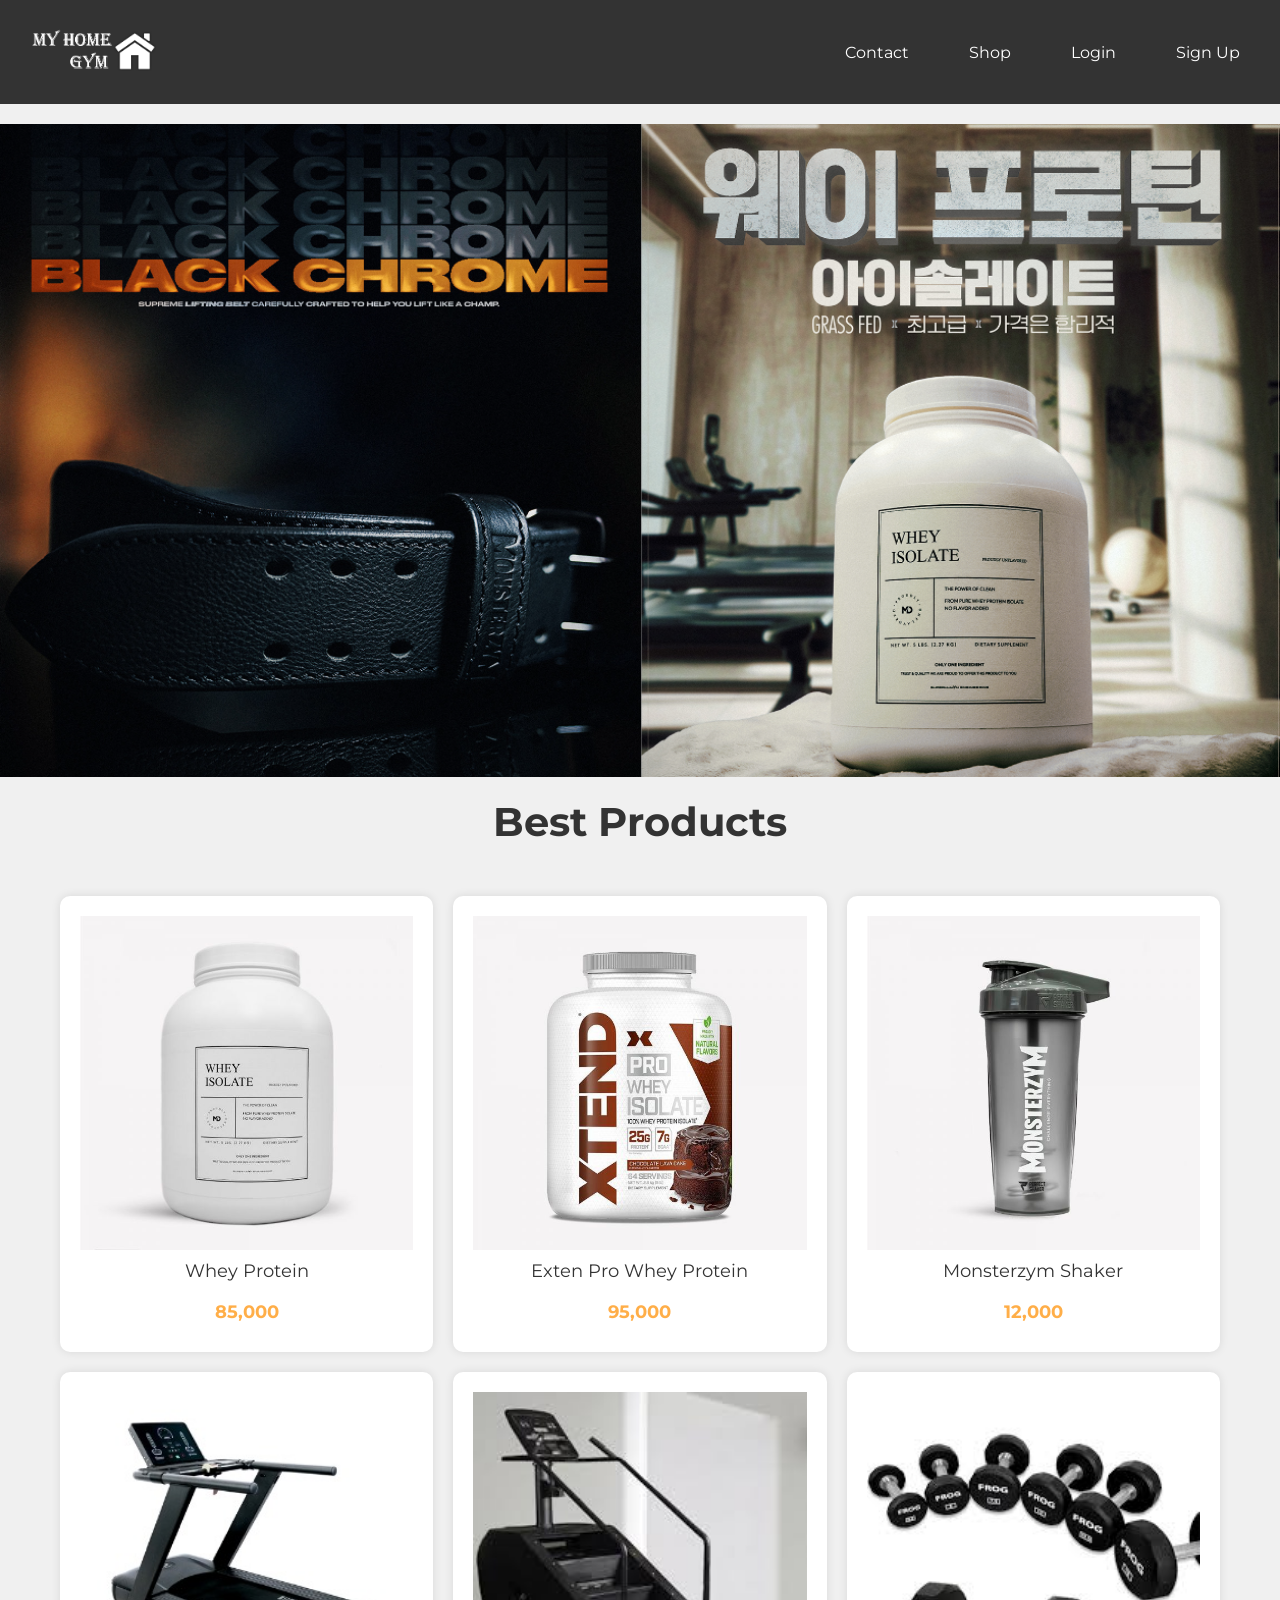
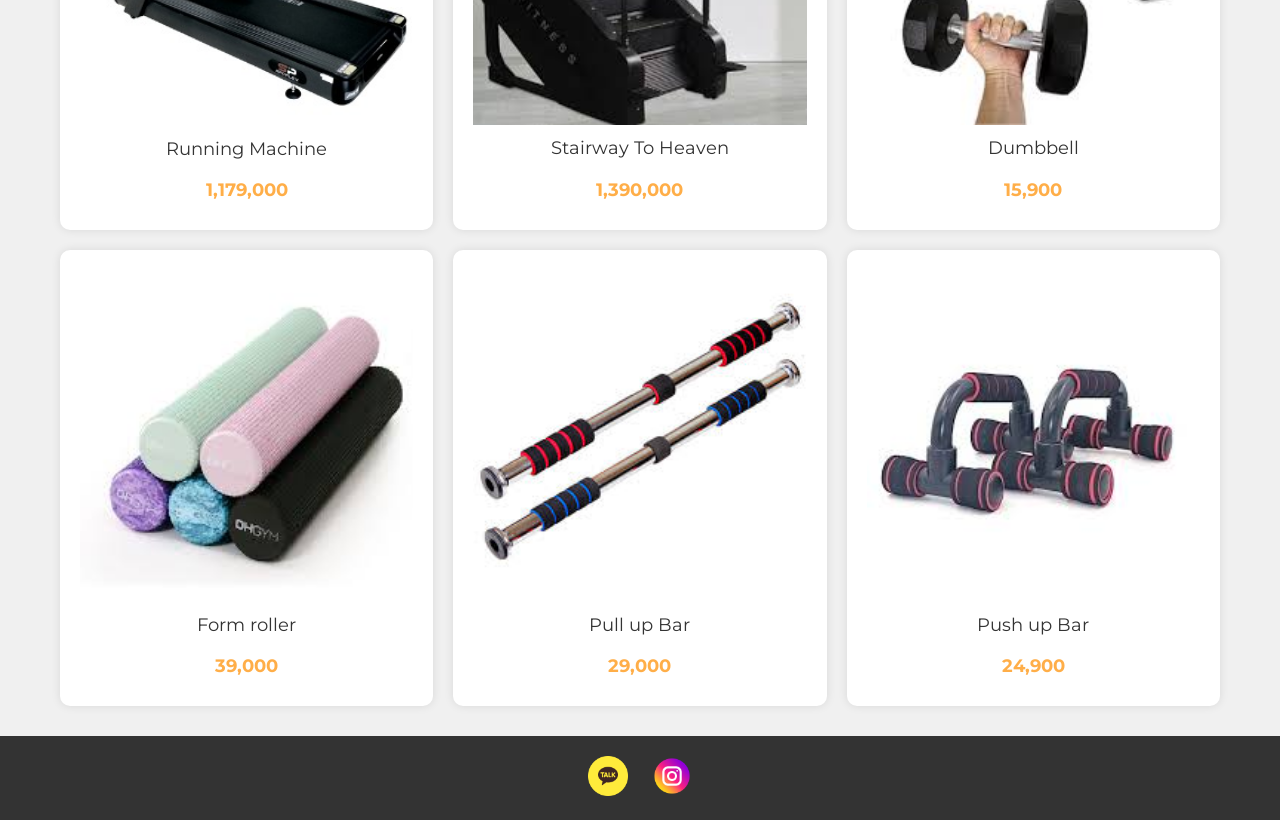
<file: nginx/main/index.html>
<!DOCTYPE html>
<html lang="ko">
<head>
  <title>My Home GYM</title>
  <meta charset="utf-8" />
  <link href="https://fonts.googleapis.com/css2?family=Montserrat:wght@400;600&display=swap" rel="stylesheet" />
  <link href="style.css" rel="stylesheet" />
</head>
<body>
  <div class="navbar">
    <a class="logo" href="#">
      <img src="logo.png" height="40px" alt="Logo">
    </a>
    <ul>
      <li><a href="#">Contact</a></li>
      <li><a href="#">Shop</a></li>
      <li><a href="login.html">Login</a></li>
      <li><a href="signup.html">Sign Up</a></li>
    </ul>
  </div>
  
  <img class="hero_header" src="main.png" alt="Hero Image">
  <h1>Best Products</h1>
  <div class="products">
    <a href="#">
      <img src="item1.jpg" alt="Whey Protein">
      <p>Whey Protein</p>
      <p class="price">85,000</p>
    </a>
    <a href="#">
      <img src="item2.jpg" alt="Exten Pro Whey Protein">
      <p>Exten Pro Whey Protein</p>
      <p class="price">95,000</p>
    </a>
    <a href="#">
      <img src="item3.jpg" alt="Monsterzym Shaker">
      <p>Monsterzym Shaker</p>
      <p class="price">12,000</p>
    </a>
    <a href="#">
      <img src="item4.jpg" alt="Running Machine">
      <p>Running Machine</p>
      <p class="price">1,179,000</p>
    </a>
    <a href="#">
      <img src="item5.jpg" alt="Stairway To Heaven">
      <p>Stairway To Heaven</p>
      <p class="price">1,390,000</p>
    </a>
    <a href="#">
      <img src="item6.jpg" alt="Dumbbell">
      <p>Dumbbell</p>
      <p class="price">15,900</p>
    </a>
    <a href="#">
      <img src="item7.jpg" alt="Form roller">
      <p>Form roller</p>
      <p class="price">39,000</p>
    </a>
    <a href="#">
      <img src="item8.jpg" alt="Pull up Bar">
      <p>Pull up Bar</p>
      <p class="price">29,000</p>
    </a>
    <a href="#">
      <img src="item9.jpg" alt="Push up Bar">
      <p>Push up Bar</p>
      <p class="price">24,900</p>
    </a>
    <div class="clearfix"></div>
  </div>
  
  <div class="footer">
    <a href="#"><img src="sns1.png" alt="SNS Icon"></a>
    <a href="#"><img src="sns2.png" alt="SNS Icon"></a>
  </div>
</body>
</html>
</file>
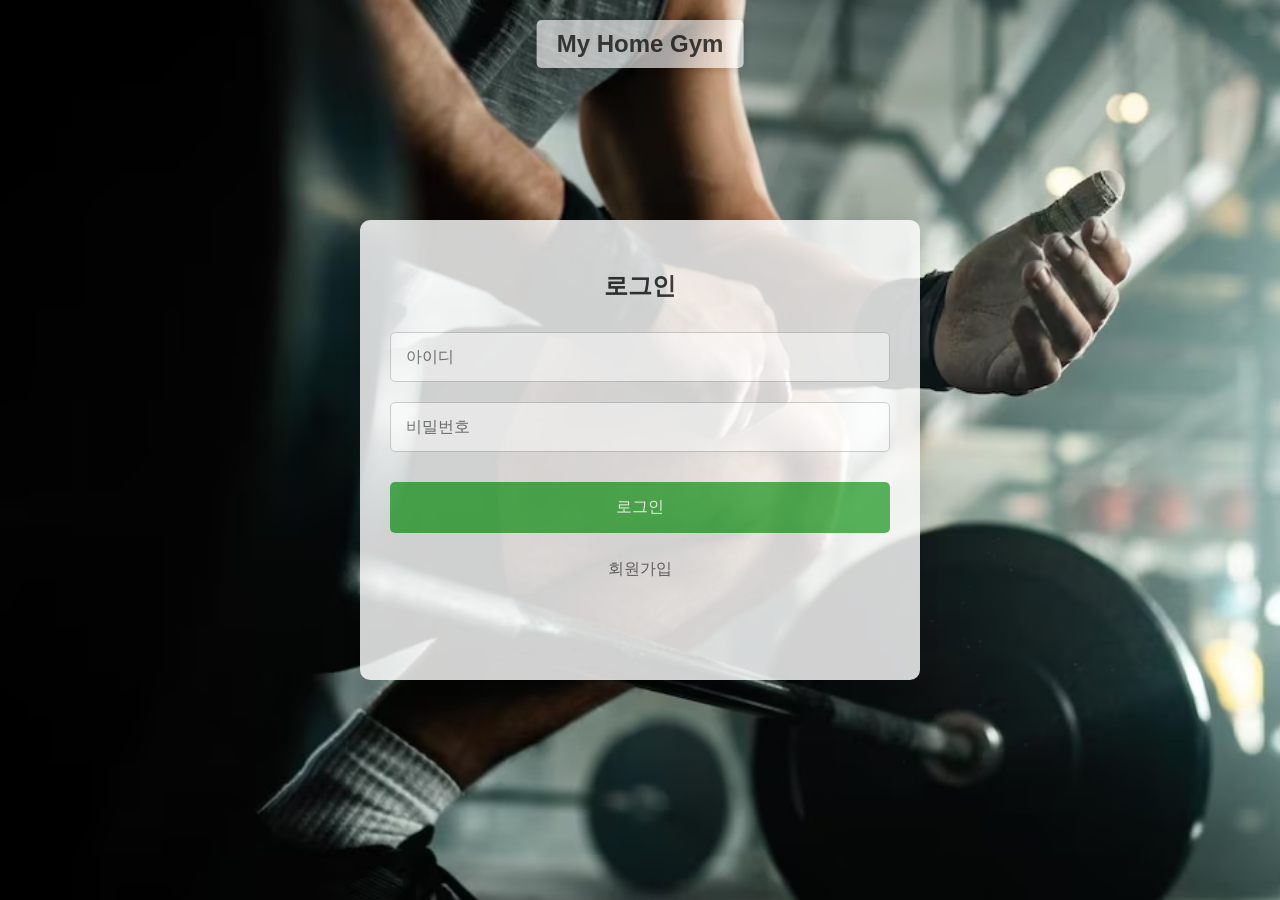
<file: nginx/login/login.html>
<!DOCTYPE html>
<html lang="ko">
<head>
  <meta charset="UTF-8">
  <meta name="viewport" content="width=device-width, initial-scale=1.0">
  <title>My Home Gym Login</title>
  <style>
    body {
      font-family: Arial, sans-serif;
      background-color: #f0f0f0;
      display: flex;
      justify-content: center;
      align-items: center;
      height: 100vh;
      margin: 0;
      background-image: url('login.png');
      background-size: cover;
      background-position: center;
      opacity: 0.9;
    }
    .banner {
      text-align: center;
      position: absolute;
      top: 20px;
      left: 50%;
      transform: translateX(-50%);
      background-color: rgba(255, 255, 255, 0.7);
      padding: 10px 20px;
      border-radius: 5px;
      box-shadow: 0 0 10px rgba(0, 0, 0, 0.2);
      font-size: 24px;
      color: #333;
      z-index: 1;
      font-weight: 600;
    }
    .login-box {
      background-color: rgba(255, 255, 255, 0.9);
      padding: 30px;
      border-radius: 10px;
      box-shadow: 0 0 20px rgba(0, 0, 0, 0.1);
      width: 500px;
      height : 400px;
      text-align: center;
      position: relative;
      z-index: 2;
      animation: fadeIn 1s ease-in-out;
    }
    .login-box h2 {
      color: #333;
    }
    .login-box input[type="text"],
    .login-box input[type="password"],
    .login-box button {
      width: 100%;
      padding: 15px;
      margin: 10px 0;
      border: 1px solid #ccc;
      border-radius: 5px;
      box-sizing: border-box;
      font-size: 16px;
    }
    .login-box button {
      background-color: #4CAF50;
      color: white;
      border: none;
      cursor: pointer;
      margin-top: 20px;
    }
    .login-box button:hover {
      background-color: #45a049;
    }
    .login-box a {
      color: #666;
      text-decoration: none;
    }
    .login-box a:hover {
      text-decoration: underline;
    }
    @keyframes fadeIn {
      from {
        opacity: 0;
        transform: scale(0.9);
      }
      to {
        opacity: 1;
        transform: scale(1);
      }
    }
  </style>
</head>
<body>
  <div class="banner">
    My Home Gym
  </div>
  <div class="login-box">
    <h2>로그인</h2>
    <form id="login-form" onsubmit="return validateLoginForm()">
      <input type="text" id="login-username" placeholder="아이디" required>
      <input type="password" id="login-password" placeholder="비밀번호" required>
      <button type="submit">로그인</button>
    </form>
    <p><a href="signup.html">회원가입</a></p>
  </div>
  <script>
    function validateLoginForm() {
      var username = document.getElementById('login-username').value;
      var password = document.getElementById('login-password').value;
      if (username === 'imyc' && password === '0000') {
        alert('로그인 성공!');
        window.location.href = 'index.html';
        return false;
      } else {
        alert('아이디 또는 비밀번호가 올바르지 않습니다. 다시 시도해주세요.');
        return false;
      }
    }
  </script>
</body>
</html>
</file>
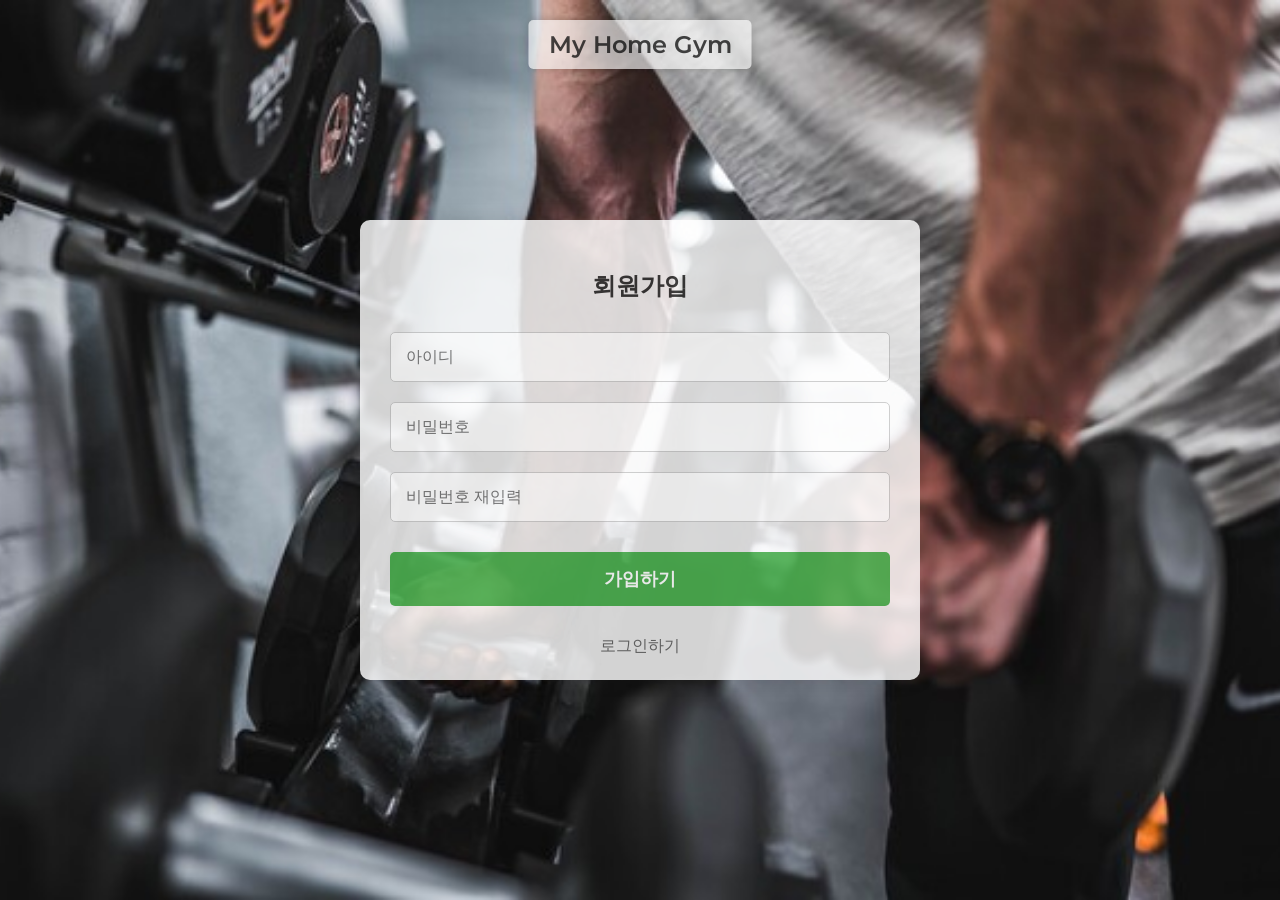
<file: nginx/signup/signup.html>
<!DOCTYPE html>
<html lang="ko">
<head>
  <meta charset="UTF-8">
  <meta name="viewport" content="width=device-width, initial-scale=1.0">
  <title>My Home Gym Sign Up</title>
  <link href="https://fonts.googleapis.com/css2?family=Montserrat:wght@400;600&display=swap" rel="stylesheet">
  <style>
    body {
      font-family: 'Montserrat', sans-serif;
      background-color: #f0f0f0;
      display: flex;
      justify-content: center;
      align-items: center;
      height: 100vh;
      margin: 0;
      background-image: url('signup.jpg');
      background-size: cover;
      background-position: center;
      opacity: 0.9;
    }
    .banner {
      text-align: center;
      position: absolute;
      top: 20px;
      left: 50%;
      transform: translateX(-50%);
      background-color: rgba(255, 255, 255, 0.7);
      padding: 10px 20px;
      border-radius: 5px;
      box-shadow: 0 0 10px rgba(0, 0, 0, 0.2);
      font-size: 24px;
      color: #333;
      z-index: 1;
      font-weight: 600;
    }
    .register-box {
      background-color: rgba(255, 255, 255, 0.9);
      padding: 30px;
      border-radius: 10px;
      box-shadow: 0 0 20px rgba(0, 0, 0, 0.1);
      width: 500px;
      height : 400px;
      text-align: center;
      position: relative;
      z-index: 2;
      animation: fadeIn 1s ease-in-out;
    }
    .register-box h2 {
      color: #333;
      font-weight: 600;
      margin-bottom: 20px;
    }
    .register-box input[type="text"],
    .register-box input[type="password"],
    .register-box button {
      width: 100%;
      padding: 15px;
      margin: 10px 0;
      border: 1px solid #ccc;
      border-radius: 5px;
      box-sizing: border-box;
      font-size: 16px;
    }
    .register-box input[type="text"]:focus,
    .register-box input[type="password"]:focus {
      border-color: #4CAF50;
      outline: none;
    }
    .register-box button {
      background-color: #4CAF50;
      color: white;
      border: none;
      cursor: pointer;
      margin-top: 20px;
      font-size: 18px;
      font-weight: 600;
      transition: background-color 0.3s ease;
    }
    .register-box button:hover {
      background-color: #45a049;
    }
    .register-box a {
      color: #666;
      text-decoration: none;
      display: block;
      margin-top: 20px;
    }
    .register-box a:hover {
      text-decoration: underline;
    }
    @keyframes fadeIn {
      from {
        opacity: 0;
        transform: scale(0.9);
      }
      to {
        opacity: 1;
        transform: scale(1);
      }
    }
  </style>
</head>
<body>
  <div class="banner">
    My Home Gym
  </div>
  <div class="register-box">
    <h2>회원가입</h2>
    <form id="register-form" onsubmit="return registerUser()">
      <input type="text" id="register-username" placeholder="아이디" required>
      <input type="password" id="register-password" placeholder="비밀번호" required>
      <input type="password" id="confirm-password" placeholder="비밀번호 재입력" required>
      <button type="submit">가입하기</button>
    </form>
    <p><a href="login.html">로그인하기</a></p>
  </div>
  <script>
    function registerUser() {
      var username = document.getElementById('register-username').value;
      var password = document.getElementById('register-password').value;
      var confirmPassword = document.getElementById('confirm-password').value;

      if (password.length < 4) {
        alert('비밀번호는 최소 4자리 이상이어야 합니다.');
        return false;
      }
      
      if (password !== confirmPassword) {
        alert('비밀번호가 일치하지 않습니다. 다시 확인해 주세요.');
        return false;
      }

      alert('회원가입 성공! 이제 로그인해 주세요.');
      window.location.href = 'login.html';
      return false;
    }
  </script>
</body>
</html>
</file>
<file: nginx/main/style.css>
/* 스타일 초기화 */
* {
  margin: 0;
  padding: 0;
  box-sizing: border-box;
}

/* 본문 폰트 설정 */
body {
  font-family: 'Montserrat', sans-serif;
  background-color: #f0f0f0;
  color: #333;
}

/* 네비게이션 바 스타일 */
.navbar {
  display: flex;
  justify-content: space-between;
  align-items: center;
  padding: 20px;
  background-color: #333;
}

.navbar .logo img {
  height: 60px;
}

.navbar ul {
  list-style: none;
  display: flex;
}

.navbar ul li {
  margin-left: 20px;
}

.navbar ul li a {
  text-decoration: none;
  color: white;
  padding: 10px 20px;
  border-radius: 5px;
  transition: background-color 0.3s;
}

.navbar ul li a:hover {
  background-color: #4CAF50;
}

/* 히어로 이미지 스타일 */
.hero_header {
  width: 100%;
  height: auto;
  display: block;
  margin: 20px 0;
}

/* 메인 제목 스타일 */
h1 {
  text-align: center;
  font-size: 2.5em;
  margin: 20px 0;
  color: #333;
}

/* 제품 목록 스타일 */
.products {
  display: flex;
  flex-wrap: wrap;
  justify-content: center;
  padding: 20px;
}

.products a {
  background-color: white;
  margin: 10px;
  padding: 20px;
  text-align: center;
  text-decoration: none;
  color: #333;
  border-radius: 10px;
  box-shadow: 0 0 10px rgba(0, 0, 0, 0.1);
  transition: transform 0.3s, box-shadow 0.3s;
  width: calc(33.333% - 40px);
  box-sizing: border-box;
  weight: 250px
  height: 400px; /* 세로로 길게 조정 */
  display: flex;
  flex-direction: column;
  justify-content: space-between;
}

.products a:hover {
  transform: translateY(-10px);
  box-shadow: 0 15px 30px rgba(0, 0, 0, 0.2);
}

.product-image {
  flex-grow: 1;
  display: flex;
  align-items: center;
  justify-content: center;
}

.product-image img {
  width: 100%;
  height: 200px; /* 이미지 크기 조정 */
  border-radius: 10px;
}

.product-details {
  padding: 10px 0;
}

.products p {
  margin: 10px 0;
  font-size: 1.1em;
}

.products .price {
  color: #ffae48;
  font-weight: bold;
}

.clearfix::after {
  content: "";
  display: table;
  clear: both;
}

/* 푸터 스타일 */
.footer {
  text-align: center;
  padding: 20px;
  background-color: #333;
}

.footer img {
  height: 40px;
  margin: 0 10px;
  transition: transform 0.3s;
}

.footer img:hover {
  transform: scale(1.1);
}
</file>
